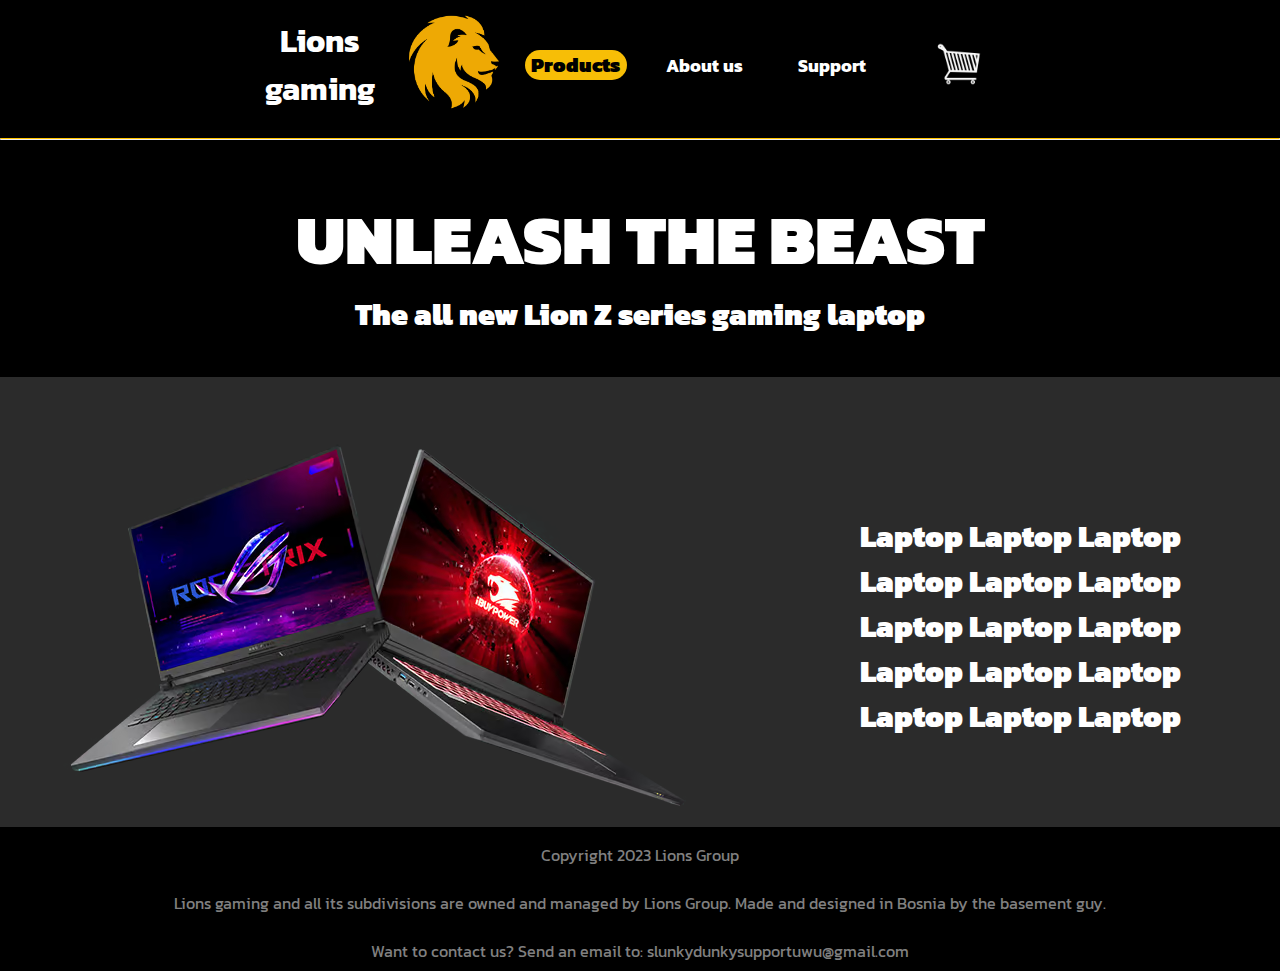
<file: index.html>
<!DOCTYPE html>
<html>

<head>
  <link rel="stylesheet" href="styles.css">
  <link rel="preconnect" href="https://fonts.googleapis.com">
  <link rel="preconnect" href="https://fonts.gstatic.com" crossorigin>
  <link href="https://fonts.googleapis.com/css2?family=Kanit:wght@200&display=swap" rel="stylesheet">
</head>

<body>
  <div class="nav-bar">
    <div class="nav-bar-item">
      <h1>Lions gaming</h1>
    </div>
    <div id="logo">
      <a href="index.html"><img src="assets/homepagepictures/lionlogo.png" id="logo-image"></a>
    </div>
    <div class="nav-bar-item">
      <a href="proizvodi.html" class="products-nav glow-link">Products</a>
    </div>
    <div class="nav-bar-item">
      <a href="aboutus.html" class="links-nav links-nav-glow">About us</a>
    </div>
    <div class="nav-bar-item">
      <a class="links-nav links-nav-glow">Support</a>
    </div>
    <div class="nav-bar-item">
      <button onclick="botunCart()" id="cart"><img src="assets/homepagepictures/cart.png" id="cart"></button>
    </div>
  </div>
  <hr class="linesnstuff">
  <div>
    <h1 class="titles">UNLEASH THE BEAST</h1>
    <p class="paragraphs">The all new Lion Z series gaming laptop</p>
  </div>
  <div class="homePagePictures">
    <img src="assets/homepagepictures/laptophomepage.avif">
    <p class="paragraphs">Laptop Laptop Laptop Laptop Laptop Laptop Laptop Laptop Laptop Laptop Laptop Laptop Laptop Laptop Laptop</p>
  </div>
  <div class="bottomheader">
        <div class="headeritem">
          <p class="smallp">Copyright 2023 Lions Group</p><br>
          <p class="smallp">Lions gaming and all its subdivisions are owned and managed by Lions Group. Made and designed in Bosnia by the basement guy.</p><br>
          <p class="smallp">Want to contact us? Send an email to: slunkydunkysupportuwu@gmail.com</p><br>
        </div>
        </div>
  <script src="app.js"></script>
</body>

</html>
</file>
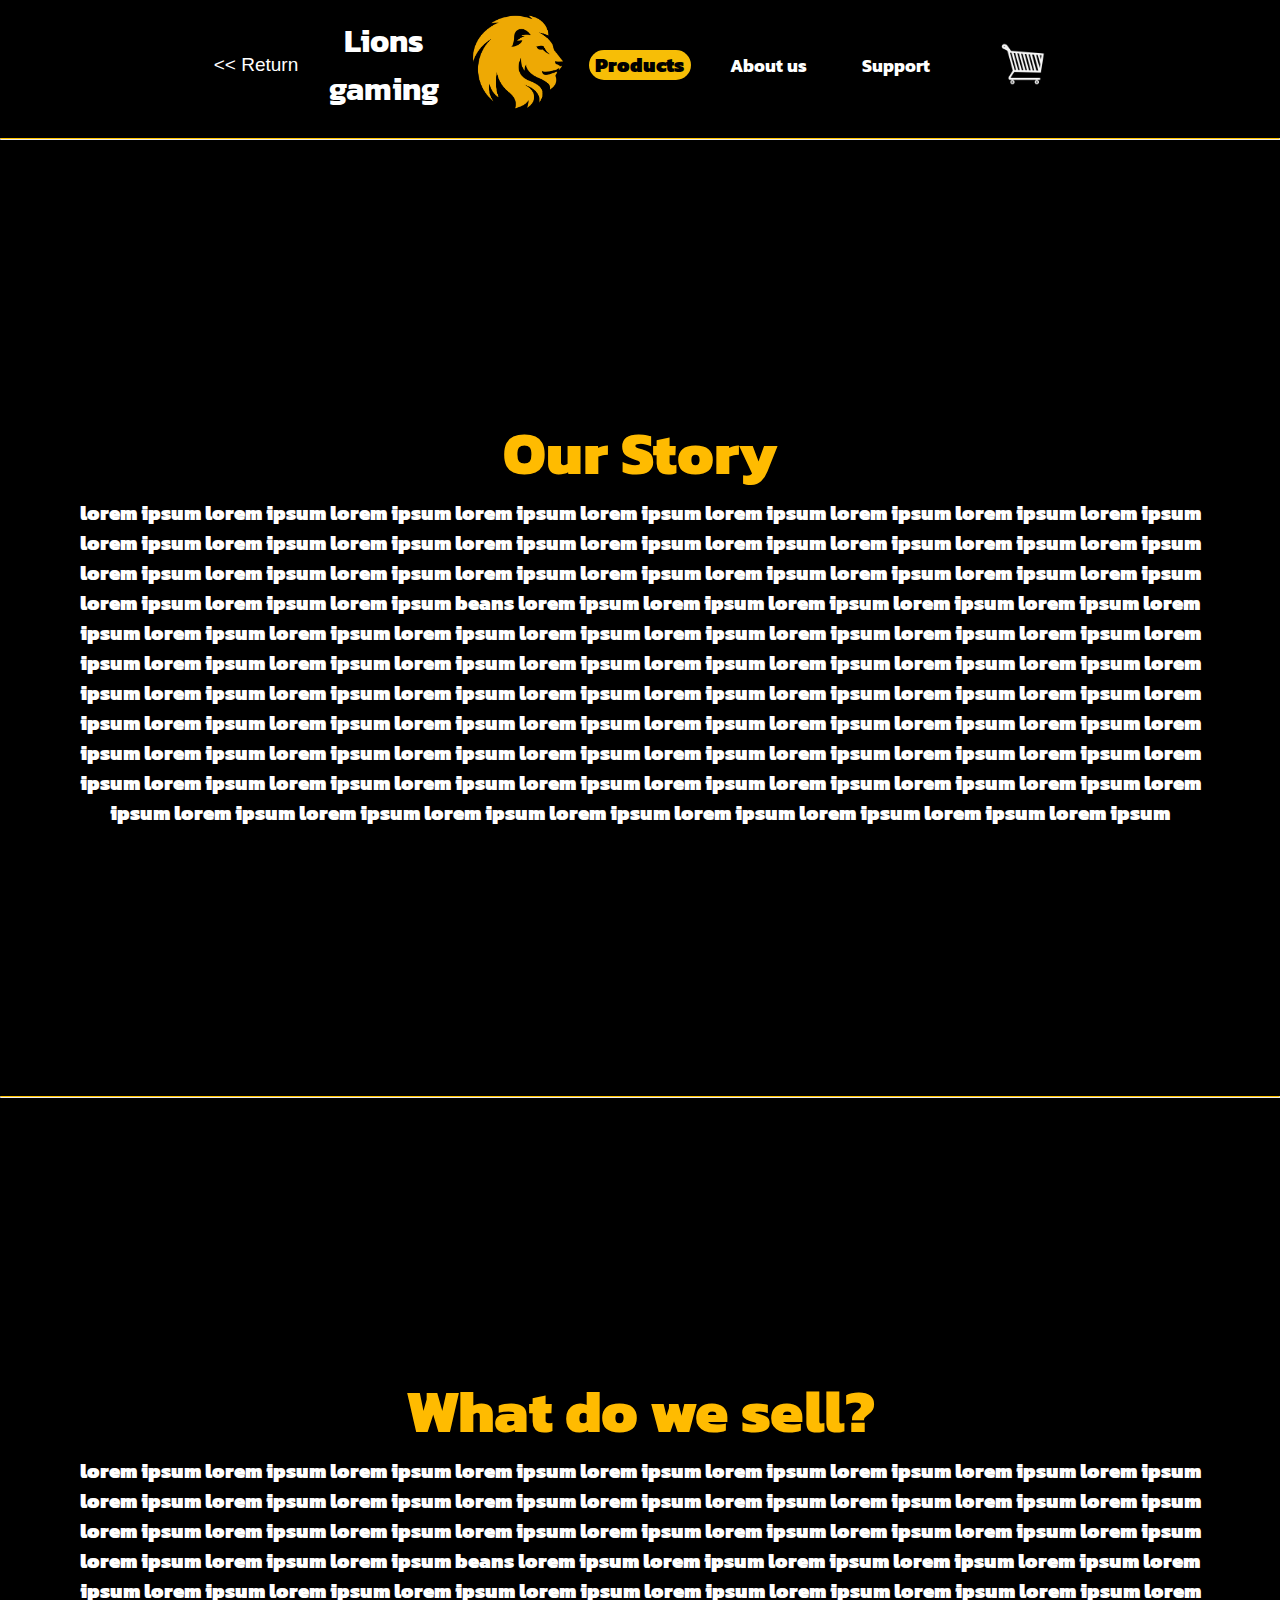
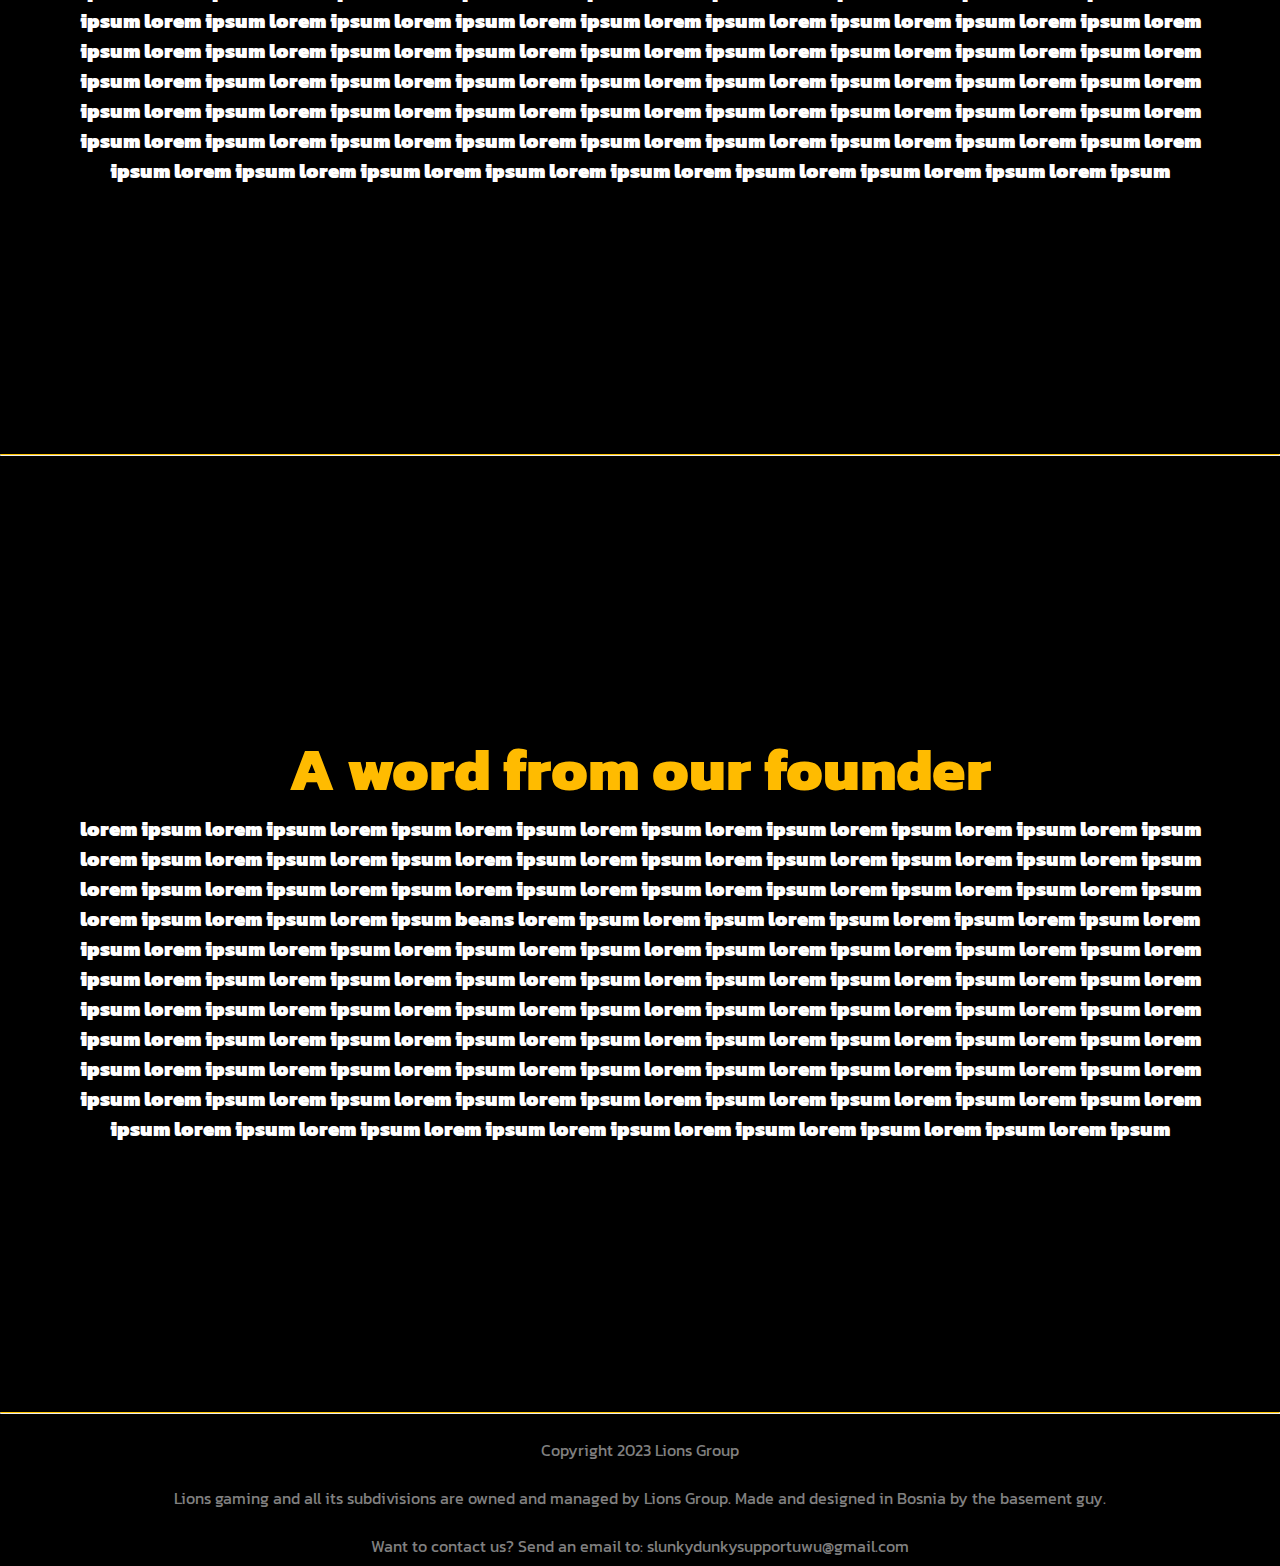
<file: aboutus.html>
<!DOCTYPE html>
<html>
    <head>
      <link rel="stylesheet" href="styles.css">
  <link rel="preconnect" href="https://fonts.googleapis.com">
  <link rel="preconnect" href="https://fonts.gstatic.com" crossorigin>
  <link href="https://fonts.googleapis.com/css2?family=Kanit:wght@200&display=swap" rel="stylesheet">
        <link rel="stylesheet" href="styles.css">
    </head>
    <body>
      <div class="nav-bar">
        <div class="nav-bar-item">
      <form>
        <input id="returnbutton" type="button" value="<< Return" onclick="history.back()">
      </form>
    </div>
    <div class="nav-bar-item">
      <h1>Lions gaming</h1>
    </div>
    <div id="logo">
      <a href="index.html"><img src="assets/homepagepictures/lionlogo.png" id="logo-image"></a>
    </div>
    <div class="nav-bar-item">
      <a href="proizvodi.html" class="products-nav glow-link">Products</a>
    </div>
    <div class="nav-bar-item">
      <a href="aboutus.html" class="links-nav links-nav-glow">About us</a>
    </div>
    <div class="nav-bar-item">
      <a class="links-nav links-nav-glow">Support</a>
    </div>
    <div class="nav-bar-item">
      <button onclick="botunCart()" id="cart"><img src="assets/homepagepictures/cart.png" id="cart"></button>
    </div>
  </div>
  <hr class="linesnstuff">
      <div class="abt-text">
        <h1 class="spicytitle">Our Story</h1>
        <p class="paragraphs3">lorem ipsum lorem ipsum lorem ipsum lorem ipsum lorem ipsum lorem ipsum lorem ipsum lorem ipsum lorem ipsum lorem ipsum lorem ipsum lorem ipsum lorem ipsum lorem ipsum lorem ipsum lorem ipsum lorem ipsum lorem ipsum lorem ipsum lorem ipsum lorem ipsum lorem ipsum lorem ipsum lorem ipsum lorem ipsum lorem ipsum lorem ipsum lorem ipsum lorem ipsum lorem ipsum beans lorem ipsum lorem ipsum lorem ipsum lorem ipsum lorem ipsum lorem ipsum lorem ipsum lorem ipsum lorem ipsum lorem ipsum lorem ipsum lorem ipsum lorem ipsum lorem ipsum lorem ipsum lorem ipsum lorem ipsum lorem ipsum lorem ipsum lorem ipsum lorem ipsum lorem ipsum lorem ipsum lorem ipsum lorem ipsum lorem ipsum lorem ipsum lorem ipsum lorem ipsum lorem ipsum lorem ipsum lorem ipsum lorem ipsum lorem ipsum lorem ipsum lorem ipsum lorem ipsum lorem ipsum lorem ipsum lorem ipsum lorem ipsum lorem ipsum lorem ipsum lorem ipsum lorem ipsum lorem ipsum lorem ipsum lorem ipsum lorem ipsum lorem ipsum lorem ipsum lorem ipsum lorem ipsum lorem ipsum lorem ipsum lorem ipsum lorem ipsum lorem ipsum lorem ipsum lorem ipsum lorem ipsum lorem ipsum lorem ipsum lorem ipsum lorem ipsum lorem ipsum lorem ipsum lorem ipsum </p>
      </div>
        <hr class="linesnstuff">
       <div class="abt-text">
        <h1 class="spicytitle">What do we sell?</h1>
        <p class="paragraphs3">lorem ipsum lorem ipsum lorem ipsum lorem ipsum lorem ipsum lorem ipsum lorem ipsum lorem ipsum lorem ipsum lorem ipsum lorem ipsum lorem ipsum lorem ipsum lorem ipsum lorem ipsum lorem ipsum lorem ipsum lorem ipsum lorem ipsum lorem ipsum lorem ipsum lorem ipsum lorem ipsum lorem ipsum lorem ipsum lorem ipsum lorem ipsum lorem ipsum lorem ipsum lorem ipsum beans lorem ipsum lorem ipsum lorem ipsum lorem ipsum lorem ipsum lorem ipsum lorem ipsum lorem ipsum lorem ipsum lorem ipsum lorem ipsum lorem ipsum lorem ipsum lorem ipsum lorem ipsum lorem ipsum lorem ipsum lorem ipsum lorem ipsum lorem ipsum lorem ipsum lorem ipsum lorem ipsum lorem ipsum lorem ipsum lorem ipsum lorem ipsum lorem ipsum lorem ipsum lorem ipsum lorem ipsum lorem ipsum lorem ipsum lorem ipsum lorem ipsum lorem ipsum lorem ipsum lorem ipsum lorem ipsum lorem ipsum lorem ipsum lorem ipsum lorem ipsum lorem ipsum lorem ipsum lorem ipsum lorem ipsum lorem ipsum lorem ipsum lorem ipsum lorem ipsum lorem ipsum lorem ipsum lorem ipsum lorem ipsum lorem ipsum lorem ipsum lorem ipsum lorem ipsum lorem ipsum lorem ipsum lorem ipsum lorem ipsum lorem ipsum lorem ipsum lorem ipsum lorem ipsum lorem ipsum </p>
       </div>
      <hr class="linesnstuff">
        <div class="abt-text">
        <h1 class="spicytitle">A word from our founder</h1>
        <p class="paragraphs3">lorem ipsum lorem ipsum lorem ipsum lorem ipsum lorem ipsum lorem ipsum lorem ipsum lorem ipsum lorem ipsum lorem ipsum lorem ipsum lorem ipsum lorem ipsum lorem ipsum lorem ipsum lorem ipsum lorem ipsum lorem ipsum lorem ipsum lorem ipsum lorem ipsum lorem ipsum lorem ipsum lorem ipsum lorem ipsum lorem ipsum lorem ipsum lorem ipsum lorem ipsum lorem ipsum beans lorem ipsum lorem ipsum lorem ipsum lorem ipsum lorem ipsum lorem ipsum lorem ipsum lorem ipsum lorem ipsum lorem ipsum lorem ipsum lorem ipsum lorem ipsum lorem ipsum lorem ipsum lorem ipsum lorem ipsum lorem ipsum lorem ipsum lorem ipsum lorem ipsum lorem ipsum lorem ipsum lorem ipsum lorem ipsum lorem ipsum lorem ipsum lorem ipsum lorem ipsum lorem ipsum lorem ipsum lorem ipsum lorem ipsum lorem ipsum lorem ipsum lorem ipsum lorem ipsum lorem ipsum lorem ipsum lorem ipsum lorem ipsum lorem ipsum lorem ipsum lorem ipsum lorem ipsum lorem ipsum lorem ipsum lorem ipsum lorem ipsum lorem ipsum lorem ipsum lorem ipsum lorem ipsum lorem ipsum lorem ipsum lorem ipsum lorem ipsum lorem ipsum lorem ipsum lorem ipsum lorem ipsum lorem ipsum lorem ipsum lorem ipsum lorem ipsum lorem ipsum lorem ipsum lorem ipsum </p>
      </div>
      <hr class="linesnstuff">
      <div class="bottomheader">
        <div class="headeritem">
          <p class="smallp">Copyright 2023 Lions Group</p><br>
          <p class="smallp">Lions gaming and all its subdivisions are owned and managed by Lions Group. Made and designed in Bosnia by the basement guy.</p><br>
          <p class="smallp">Want to contact us? Send an email to: slunkydunkysupportuwu@gmail.com</p><br>
        </div>
        </div>
        <script src="app.js"></script>
    </body>
</html>
</file>
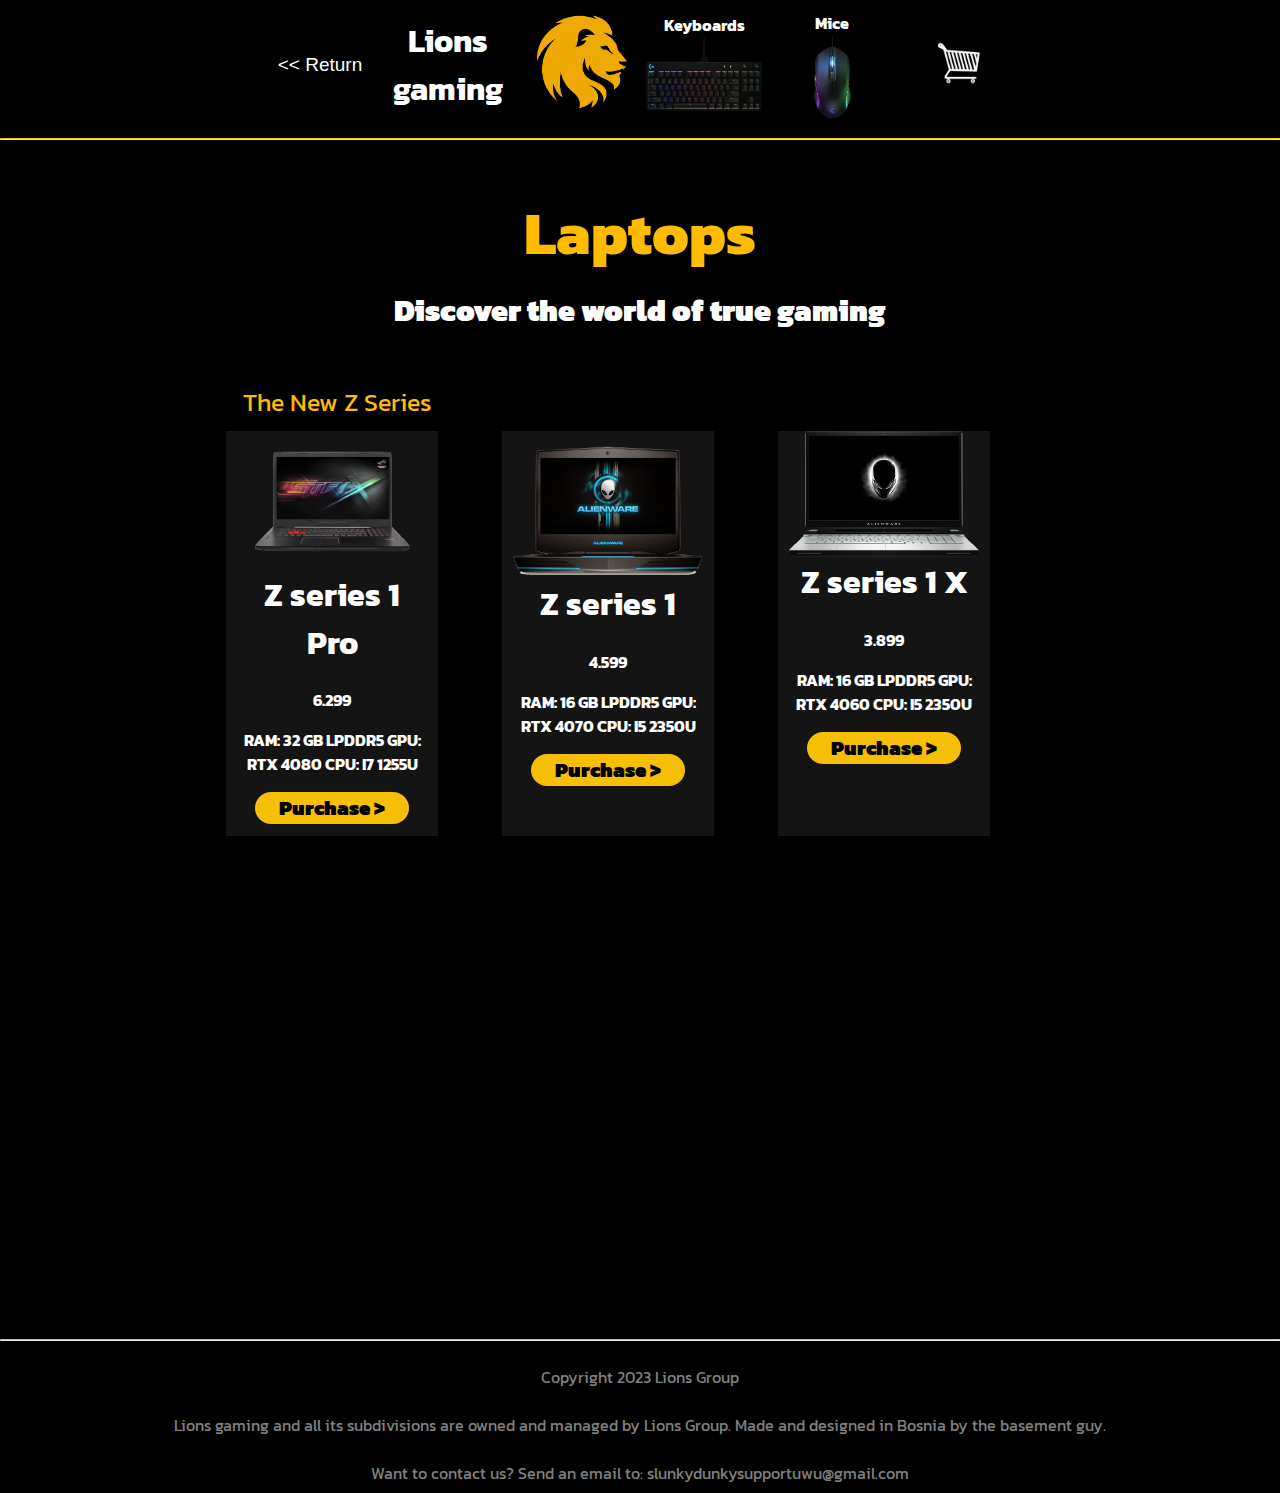
<file: laptopodjeljak.html>
<!DOCTYPE html>
<html>

<head>
  <link rel="stylesheet" href="styles.css">
  <link rel="preconnect" href="https://fonts.googleapis.com">
  <link rel="preconnect" href="https://fonts.gstatic.com" crossorigin>
  <link href="https://fonts.googleapis.com/css2?family=Kanit:wght@200&display=swap" rel="stylesheet">
  <link rel="stylesheet" href="styles.css">
</head>

<body onload="loadLaptops()">
  <div class="nav-bar">
    <div class="nav-bar-item">
      <form>
        <input id="returnbutton" type="button" value="<< Return" onclick="history.back()">
      </form>
    </div>
    <div class="nav-bar-item">
      <h1>Lions gaming</h1>
    </div>
    <div id="logo">
      <a href="index.html"><img src="assets/homepagepictures/lionlogo.png" id="logo-image"></a>
    </div>
    <div class="nav-bar-item productchoices">
      <a class="productchoices glowchoices">Keyboards<img src="assets/proizvodipictures/keyboardshoppic.webp"
          class="productimages"></a>
    </div>
    <div class="nav-bar-item">
      <a class="productchoices glowchoices">Mice<img src="assets/proizvodipictures/mouseshoppic.png"
          class="productimages"></a>
    </div>
    <div class="nav-bar-item">
      <img src="assets/homepagepictures/cart.png" id="cart">
    </div>
  </div>
  <hr class="linesnstuff">
  <h1 class="titles2">Laptops</h1>
  <p class="paragraphs">Discover the world of true gaming</p>
  <p class="paragraphslaptops">The New Z Series</p>


  <div style="display: flex;">
    <div style="flex: 1;"></div>
    <div class="laptopshopoptions" id="laptops-container">
    </div>
    <div style="flex: 1;"></div>
  </div>
  <hr class="linesnstuff">
  <div class="bottomheader">
    <div class="headeritem">
      <p class="smallp">Copyright 2023 Lions Group</p><br>
      <p class="smallp">Lions gaming and all its subdivisions are owned and managed by Lions Group. Made and designed in
        Bosnia by the basement guy.</p><br>
      <p class="smallp">Want to contact us? Send an email to: slunkydunkysupportuwu@gmail.com</p><br>
    </div>
  </div>
  <script src="app.js"></script>
</body>

</html>
</file>
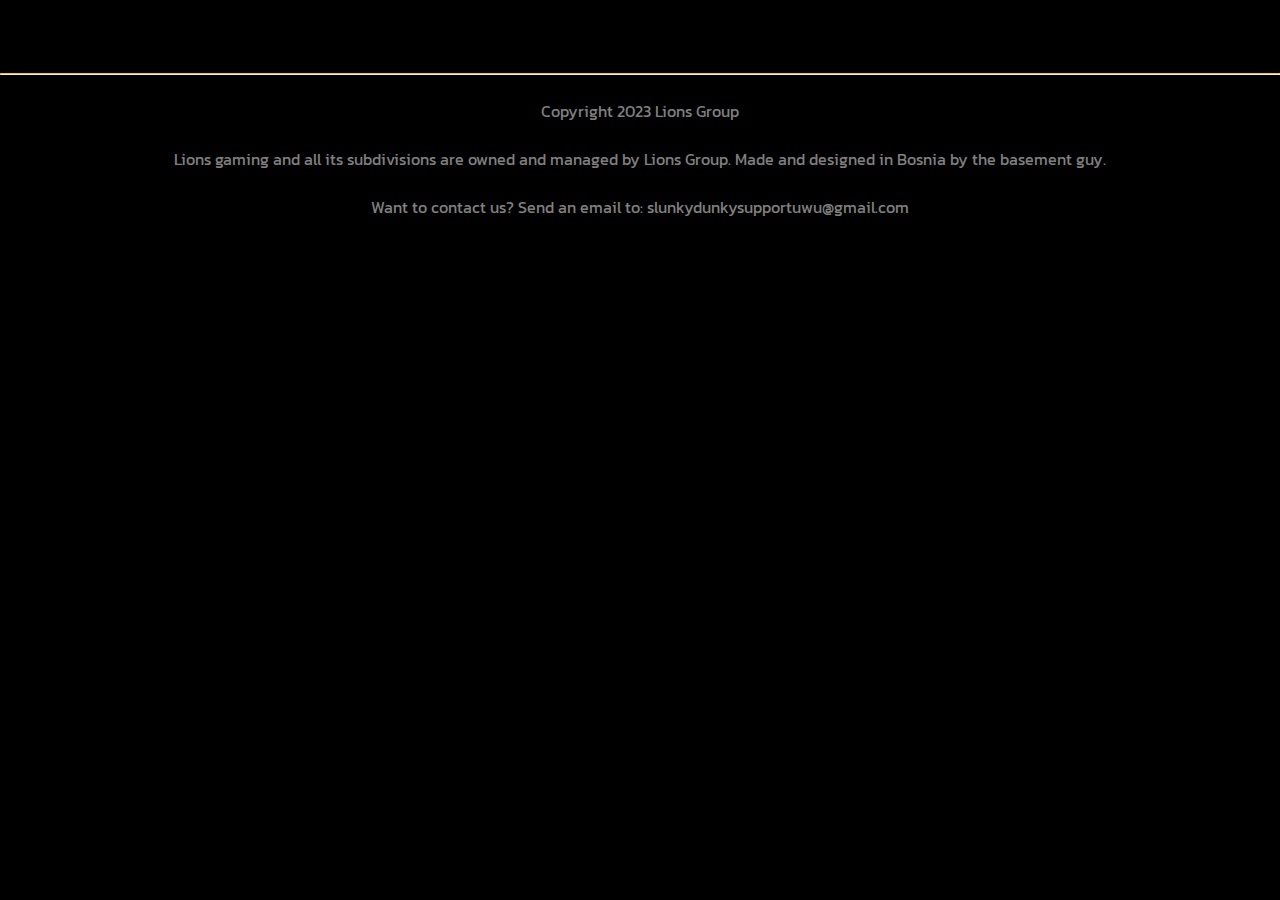
<file: productDetails.html>
<!DOCTYPE html>
<html>

<head>
  <link rel="stylesheet" href="styles.css">
  <link rel="preconnect" href="https://fonts.googleapis.com">
  <link rel="preconnect" href="https://fonts.gstatic.com" crossorigin>
  <link href="https://fonts.googleapis.com/css2?family=Kanit:wght@200&display=swap" rel="stylesheet">
  <link rel="stylesheet" href="styles.css">
</head>

<body onload="loadProductDetails()">
  <div id="product-detail-container">
    <h1 id="product-name" class="detailsh1"></h1>
    <img>
  </div>
  <hr class="linesnstuff">
  <div class="bottomheader">
    <div class="headeritem">
      <p class="smallp">Copyright 2023 Lions Group</p><br>
      <p class="smallp">Lions gaming and all its subdivisions are owned and managed by Lions Group. Made and designed in
        Bosnia by the basement guy.</p><br>
      <p class="smallp">Want to contact us? Send an email to: slunkydunkysupportuwu@gmail.com</p><br>
    </div>
  </div>
  <script src="app.js"></script>
</body>

</html>
</file>
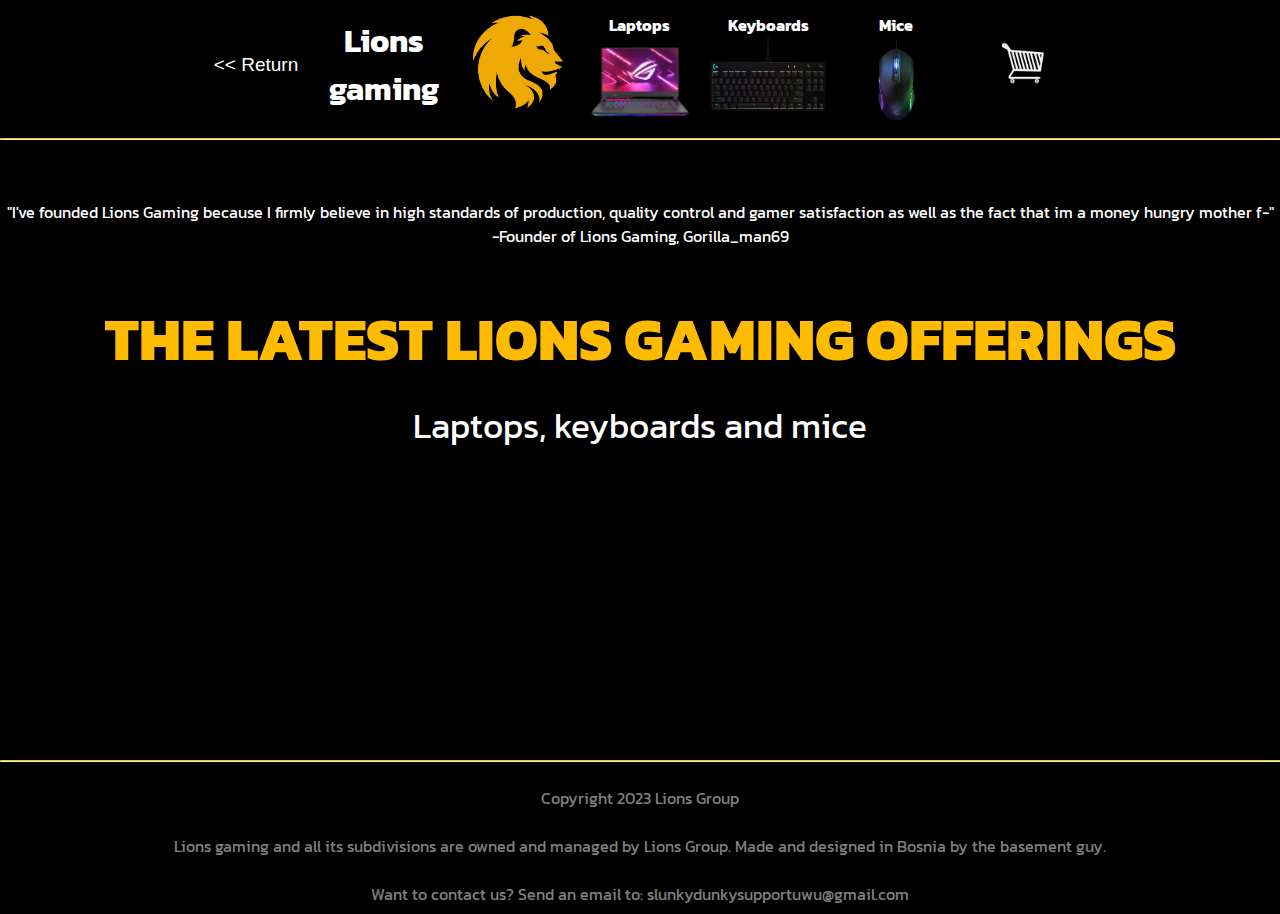
<file: proizvodi.html>
<!DOCTYPE html>
<html>

<head>
  <link rel="stylesheet" href="styles.css">
  <link rel="preconnect" href="https://fonts.googleapis.com">
  <link rel="preconnect" href="https://fonts.gstatic.com" crossorigin>
  <link href="https://fonts.googleapis.com/css2?family=Kanit:wght@200&display=swap" rel="stylesheet">
  <link rel="stylesheet" href="styles.css">
</head>

<body>
  <div class="nav-bar">
    <div class="nav-bar-item">
      <form>
        <input id="returnbutton" type="button" value="<< Return" onclick="history.back()">
      </form>
    </div>
    <div class="nav-bar-item">
      <h1>Lions gaming</h1>
    </div>
    <div id="logo">
      <a href="index.html"><img src="assets/homepagepictures/lionlogo.png" id="logo-image"></a>
    </div>
    <div class="nav-bar-item productchoices glowchoices">
      <a href="laptopodjeljak.html" class="productchoices glowchoices">Laptops
        <img src="assets/proizvodipictures/laptopshoppic.png" class="productimages">
      </a>
    </div>
    <div class="nav-bar-item productchoices">
      <a class="productchoices glowchoices">Keyboards<img src="assets/proizvodipictures/keyboardshoppic.webp"
          class="productimages"></a>
    </div>
    <div class="nav-bar-item productchoices glowchoices">
      <a class="productchoices glowchoices">Mice<img src="assets/proizvodipictures/mouseshoppic.png"
          class="productimages"></a>
    </div>
    <div class="nav-bar-item">
      <img src="assets/homepagepictures/cart.png" id="cart">
    </div>
  </div>
  <hr class="linesnstuff">
  <div id="founderquote">
    <p>"I've founded Lions Gaming because I firmly believe in high standards of production, quality control and gamer
      satisfaction as well
      as the fact that im a money hungry mother f-" <br>-Founder of Lions Gaming, Gorilla_man69</p>
  </div>
  <p class="titles2">THE LATEST LIONS GAMING OFFERINGS</p>
  <p class="proizvoditext">Laptops, keyboards and mice</p>
  <div class="productlist">
  </div>
  <hr class="linesnstuff">
  <div class="bottomheader">
        <div class="headeritem">
          <p class="smallp">Copyright 2023 Lions Group</p><br>
          <p class="smallp">Lions gaming and all its subdivisions are owned and managed by Lions Group. Made and designed in Bosnia by the basement guy.</p><br>
          <p class="smallp">Want to contact us? Send an email to: slunkydunkysupportuwu@gmail.com</p><br>
        </div>
        </div>
  <script src="app.js"></script>
</body>

</html>
</file>
<file: styles.css>
/*Global*/
body {
  background-color: rgb(0, 0, 0);
  margin: 0;
}

h1 {
  font-family: 'Kanit', sans-serif;
}

p {
  font-family: 'Kanit', sans-serif;
}

a {
  font-family: 'Kanit', sans-serif;
  text-decoration: none;
}

/*Nav-bars*/
.nav-bar {
  height: 130px;
  text-align: center;
  font-weight: bolder;
  justify-content: center;
  color: white;
  background-color: rgb(0, 0, 0);
  display: flex;
  align-items: center;
}

.links-nav {
  outline: 0;
  padding: 12px;
  color: white;
  background-color: #000;
  text-align: center;
  cursor: pointer;
  width: 100%;
  font-size: 18px;
  transition: color 0.3s ease;
}

#logo-image {
  height: 100px;
  align-items: center;
  margin-left: 20px;
  margin-right: 20px;
}

#logo {
  width: 10%;
}

.products-nav {
  border-style: none;
  color: black;
  width: 80%;
  font-size: 20px;
  border-radius: 30px;
  font-family: 'Kanit', sans-serif;
  background-color: rgb(247, 190, 6);
  display: inline-block;
  text-align: center;
  cursor: pointer;
  transition: all 0.2s ease-in-out;
  font-weight: bolder;
  text-decoration: none;
}

.glow-link:hover {
  color: rgba(255, 255, 255, 1);
  box-shadow: 0 5px 15px rgba(145, 92, 182, .4);
}

.links-nav-glow:hover {
  color: rgb(255, 187, 0);
}

#cart {
  height: 50px;
  border-radius: 10px;
  background-color: black;
  border-style: none;
  cursor: pointer;
}

.nav-bar-item {
  width: 10%;
  text-align: center;
}

#returnbutton {
  border-style: none;
  background-color: black;
  color: rgb(255, 255, 255);
  cursor: pointer;
  font-size: 19px;
}

#returnbutton:hover {
  color: rgb(255, 187, 0);
  cursor: pointer;
  transition: all 0.2s ease-in-out;
}

/*sections*/
.homePagePictures {
  display: flex;
  justify-content: center;
  align-items: center;
  background-color: #2b2b2b;
  margin-top: 60px;
}

.titles {
  color: white;
  font-family: 'Kanit', sans-serif;
  font-size: 70px;
  text-align: center;
  font-weight: 900;
  margin-bottom: -30px;
}

.paragraphs {
  color: white;
  font-family: 'Kanit', sans-serif;
  font-size: 30px;
  text-align: center;
  font-weight: 900;
  margin-bottom: -20px;
  margin-left: 50px;
  margin-right: 50px;
}

.linesnstuff {
  border-top: 1px solid rgb(255, 196, 0);
}

.cardimages {
  height: 300px;
}

.productchoices {
  padding-top: 5px;
  color: white;
  display: grid;
  align-items: center;
  justify-content: center;
}

.productimages {
  height: 90px;
}

#founderquote {
  color: white;
  text-align: center;
  font-family: 'Kanit', sans-serif;
  margin-top: 60px;
  margin-bottom: -30px;
}

.glowchoices:hover {
  color: rgb(255, 187, 0);
  cursor: pointer;
  transition: all 0.2s ease-in-out;
}

.titles2 {
  font-size: 60px;
  color: rgb(255, 187, 0);
  font-family: 'Kanit', sans-serif;
  text-align: center;
  text-indent: 0;
  display: inline-block;
  width: 100%;
  font-weight: 800;
  margin-bottom: -80px;
}

.spicytitle {
  font-size: 60px;
  color: rgb(255, 187, 0);
  font-family: 'Kanit', sans-serif;
  text-align: center;
  text-indent: 0;
  display: inline-block;
  width: 100%;
  font-weight: 800;
  margin-bottom: -20px;
  margin-top: 260px;
}

.proizvoditext {
  color: white;
  text-align: center;
  font-family: 'Kanit', sans-serif;
  font-size: 35px;
  margin-bottom: 170px;
}

.item-bar-list {
  width: 30%;
  text-align: center;
}

.productlist {
  height: 130px;
  font-family: 'Kanit', sans-serif;
  text-align: center;
  font-weight: bolder;
  justify-content: center;
  color: white;
  background-color: rgb(0, 0, 0);
  display: flex;
  align-items: center;
}

.listimages {
  height: 350px;
  background-color: #454545;
  border-radius: 20px;
}

.paragraphslaptops {
  font-size: 25px;
  color: rgb(255, 187, 0);
  margin-bottom: -60px;
  margin-top: 70px;
  padding-left: 19%;
}

.abt-text {
  display: flex;
  flex-direction: column;
  align-items: center;
  max-width: 1800px;
  margin: auto;
}

.logoimageab {
  margin-top: 50px;
  margin-bottom: 50px;
}

#spicyparagraph {
  color: white;
  font-size: 20px;
}

.paragraphs3 {
  color: white;
  font-family: 'Kanit', sans-serif;
  font-size: 20px;
  text-align: center;
  font-weight: 900;
  margin-left: 50px;
  margin-right: 50px;
  margin-bottom: 260px;
}

/*laptop-cards-navbar*/
.card {
  width: 15%;
  text-align: center;
  background-color: rgba(50, 50, 50, 0.4);
  margin-right: 5%;
  padding-right: 10px;
  padding-left: 10px;
  height: 45%;
}

.laptopshopoptions {
  height: 130px;
  text-align: center;
  font-weight: bolder;
  justify-content: center;
  color: white;
  background-color: rgb(0, 0, 0);
  display: flex;
  margin-top: 70px;
}

.cardtext {
  background-color: rgba(20, 20, 20, .5);
  margin-top: -30px;
}

.detailsh1 {
  color:white;
  padding-left:50px;
  font-size:70px;
}

/*Bottom Header CSS*/
.smallp {
  color: gray;
  font-size: 16px;
  margin-bottom: -10px;
}

.bottomheader {
  margin-top: 60px;
  margin: auto;
  display: flex;
  flex-direction: column;
  text-align: center;
  justify-content: center;
  align-items: center;
}

#laptops-container {
  height: 100vh;
}
</file>
